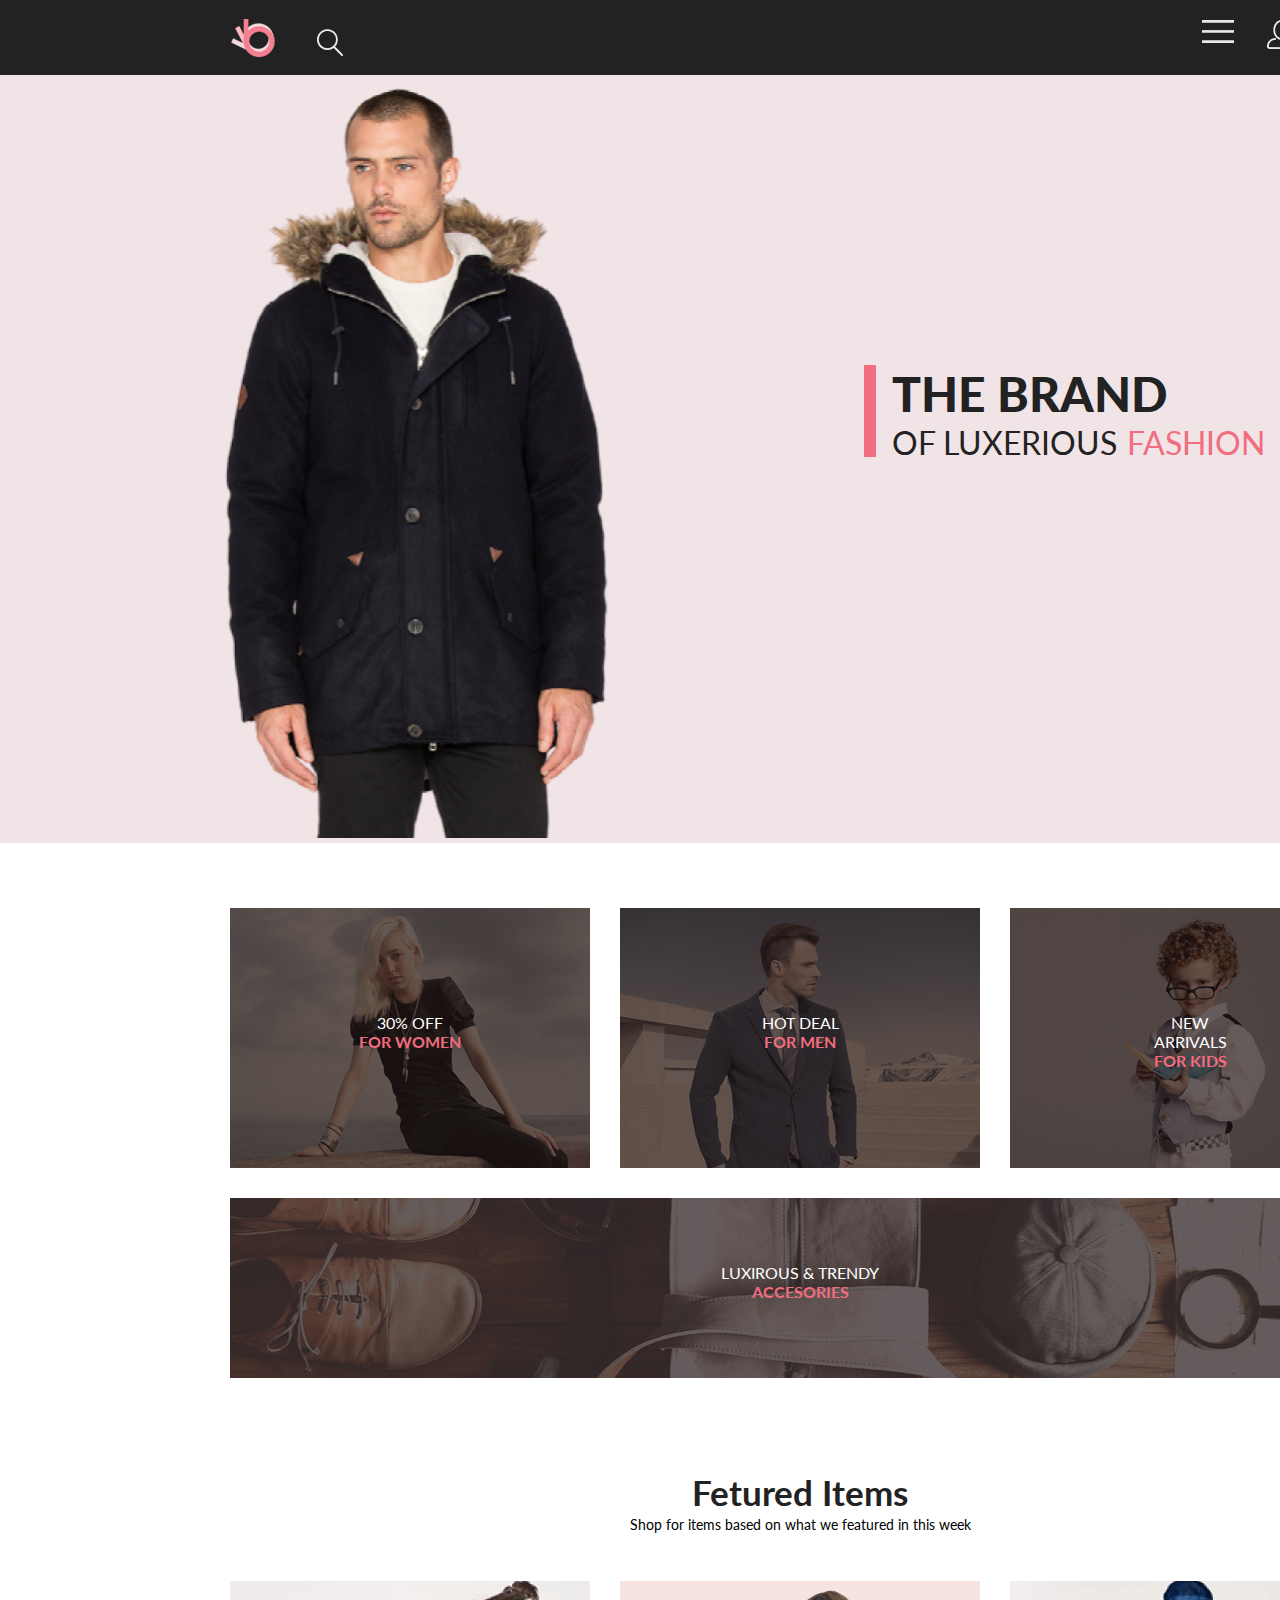
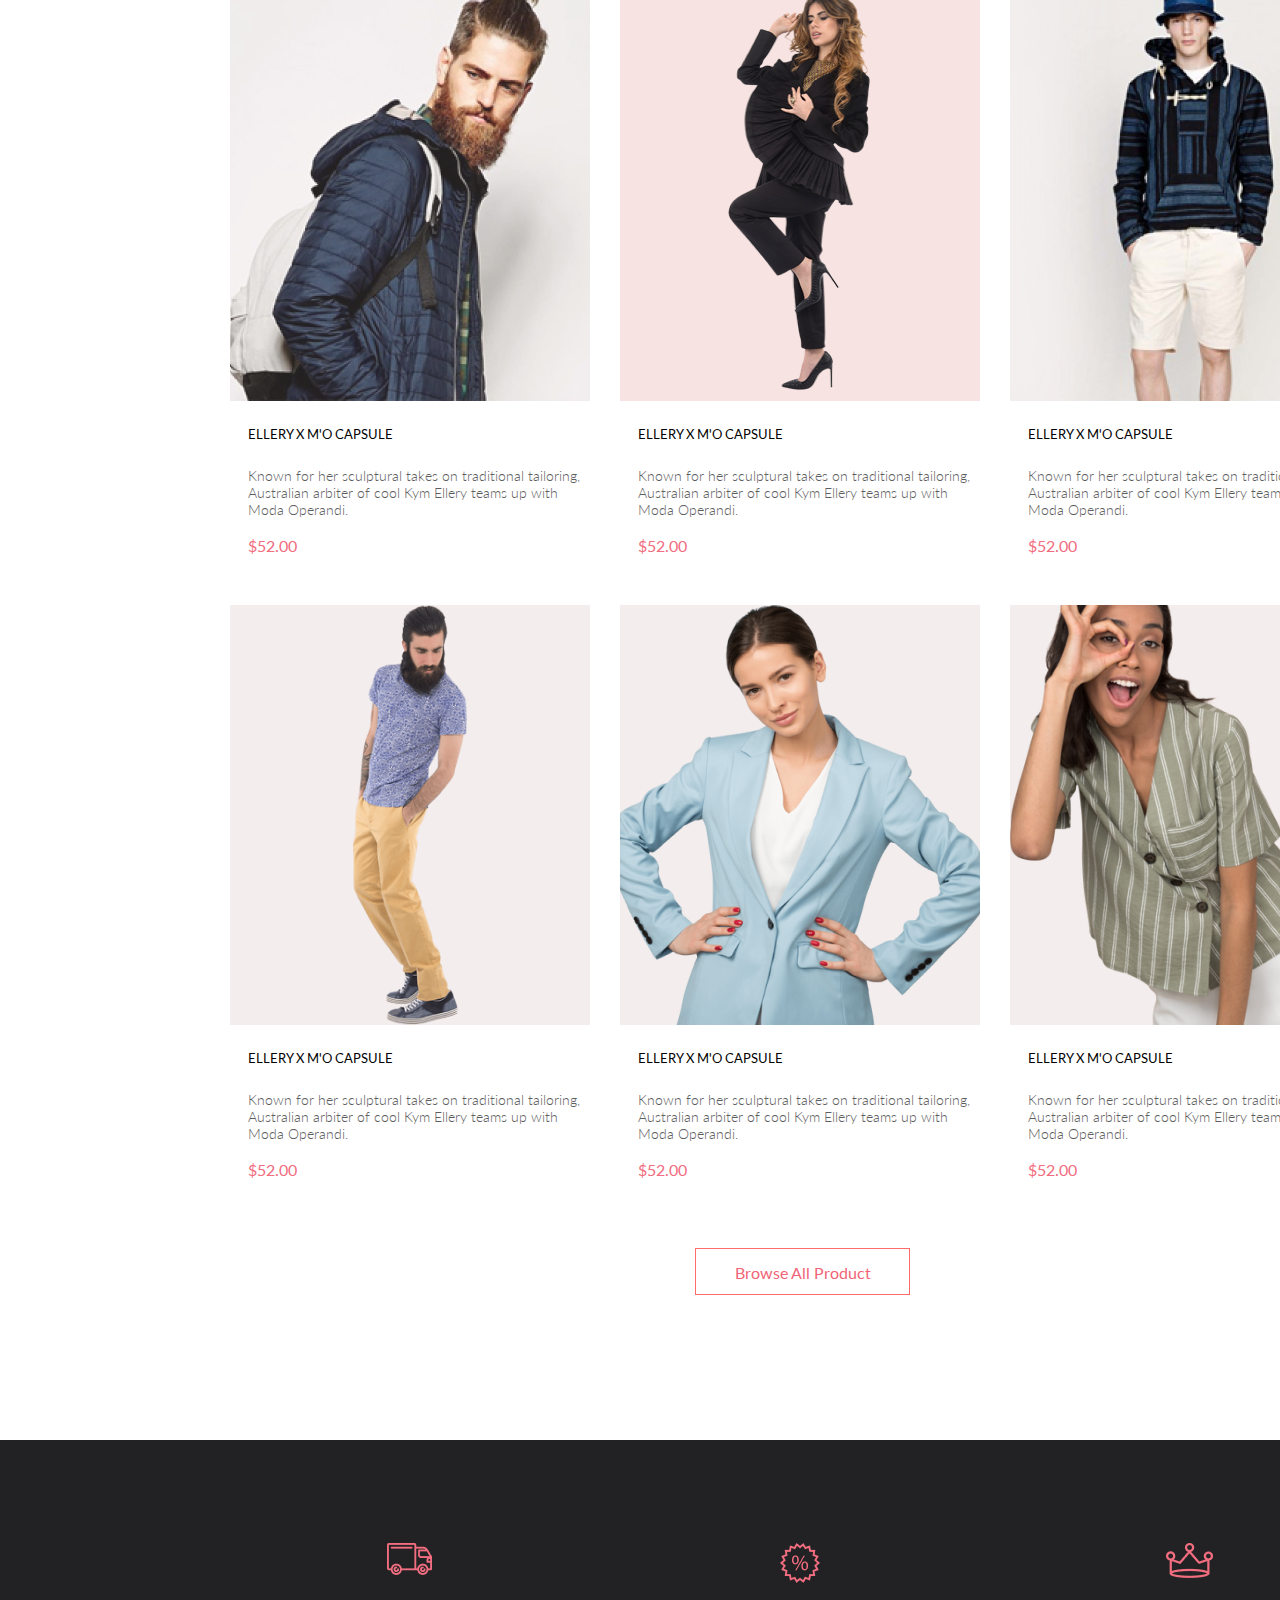
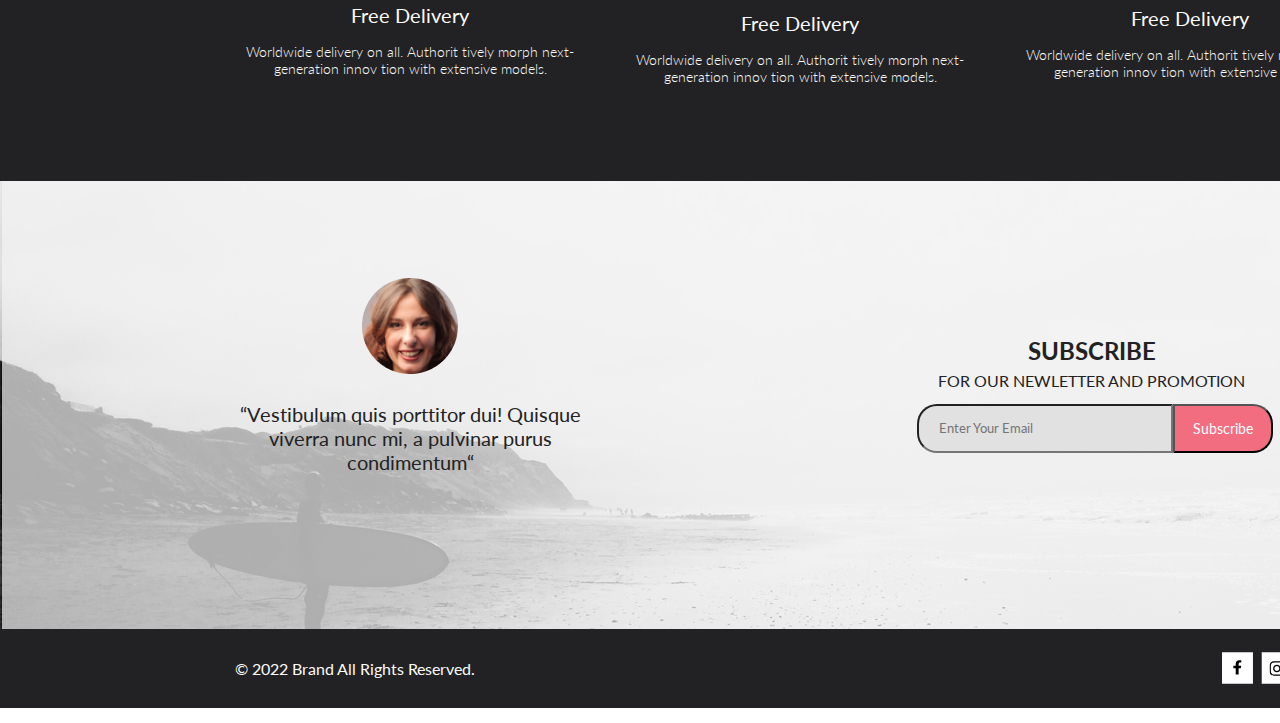
<file: seminar11/index.html>
<!DOCTYPE html>
<html lang="en">
  <head>
    <meta charset="UTF-8" />
    <meta http-equiv="X-UA-Compatible" content="IE=edge" />
    <meta name="viewport" content="width=device-width, initial-scale=1.0" />
    <title>Семинар №10</title>
    <link rel="stylesheet" href="style/style.css" />
    <!--подключение файла стилей -->
    <link
      rel="stylesheet"
      media="screen and (max-width: 1024px) and (min-width: 768px)"
      href="style/style_1024-768.css"
    />
    <!--подключение файла стилей -->
    <link
      rel="stylesheet"
      media="screen and (max-width: 767px) and (min-width: 320px)"
      href="style/style_767-320.css"
    />
    <!--подключение файла стилей -->

    <link rel="preconnect" href="https://fonts.googleapis.com" />
    <!-- подключение шрифтов -->
    <link rel="preconnect" href="https://fonts.gstatic.com" crossorigin />
    <!-- подключение шрифтов -->
    <link
      href="https://fonts.googleapis.com/css2?family=Lato&display=swap"
      rel="stylesheet"
    />
  </head>
  <!-- подключение шрифтов -->

  <body class="center">
    <header class="header">
      <section class="logo">
        <h6 style="display: none">Логотип</h6>
        <div>
          <a href="#"><img src="./img/Логотип.png" alt="Логотип" /></a>
        </div>

        <article class="logo_1">
          <h6 style="display: none">Логотип</h6>
          <a href="#"
            ><img src="./img/Кнопка_поиска.png" alt="Логотип_поиска"
          /></a>
        </article>
      </section>

      <section class="menu">
        <h6 style="display: none">Логотип</h6>
        <div class="menu_open">
          <a href="#"><img src="./img/меню.png" alt="Логотип меню" /></a>
          <div class="menu_open_content">
            <a class="h1_menu_open_content" href="#">MENU</a>
            <a class="h2_menu_open_content" href="#">MAN</a>
            <a class="p1_menu_open_content" href="#">Accessories</a>
            <a class="p1_menu_open_content" href="#">Bags</a>
            <a class="p1_menu_open_content" href="#">Denim</a>
            <a class="p1_menu_open_content" href="#">T-Shirts</a>
            <a class="h2_menu_open_content" href="#">WOMAN</a>
            <a class="p1_menu_open_content" href="#">Accessories</a>
            <a class="p1_menu_open_content" href="#">Jackets &amp; Coats</a>
            <a class="p1_menu_open_content" href="#">Polos</a>
            <a class="p1_menu_open_content" href="#">T-Shirts</a>
            <a class="p1_menu_open_content" href="#">Shirts</a>
            <a class="h2_menu_open_content" href="#">KIDS</a>
            <a class="p1_menu_open_content" href="#">Accessories</a>
            <a class="p1_menu_open_content" href="#">Jackets &amp; Coats</a>
            <a class="p1_menu_open_content" href="#">Polos</a>
            <a class="p1_menu_open_content" href="#">T-Shirts</a>
            <a class="p1_menu_open_content" href="#">Shirts</a>
            <a class="p1_menu_open_content" href="#">Bags</a>
          </div>
        </div>
        <article class="menu_mobile">
          <h6 style="display: none">Логотип</h6>
          <div>
            <a href="#"
              ><img src="./img/Личный_кабинет.png" alt="Логотип_личный_кабинет"
            /></a>
          </div>
          <div>
            <a href="#"
              ><img src="./img/Корзина.png" alt="Логотип_корзина"
            /></a>
            <div class="number_5">5</div>
          </div>
        </article>
      </section>
    </header>

    <section class="home">
      <h6 style="display: none">Логотип</h6>
      <article class="home_img">
        <h6 style="display: none">Логотип</h6>
        <a href="#"
          ><img src="./img/home_img.png" alt="изображение товара"
        /></a>
      </article>
      <article class="home_text">
        <h6 style="display: none">Логотип</h6>
        <div class="home_field"></div>
        <div class="home_p">
          <p class="home_p1">THE BRAND</p>
          <div class="home_pp">
            <p class="home_p2">OF LUXERIOUS</p>
            <p class="home_p3">FASHION</p>
          </div>
        </div>
      </article>
    </section>

    <section class="catalog">
      <h6 style="display: none">Логотип</h6>
      <article class="catalog_women">
        <div class="catalog_p">
          <div class="catalog_p1">
            <p>30% OFF</p>
          </div>
          <div class="catalog_p2">
            <h4>FOR WOMEN</h4>
          </div>
        </div>
      </article>
      <article class="catalog_men">
        <div class="catalog_p">
          <div class="catalog_p1">
            <p>HOT DEAL</p>
          </div>
          <div class="catalog_p2">
            <h4>FOR MEN</h4>
          </div>
        </div>
      </article>
      <article class="catalog_kids">
        <div class="catalog_p">
          <div class="catalog_p1">
            <p>NEW ARRIVALS</p>
          </div>
          <div class="catalog_p2">
            <h4>FOR KIDS</h4>
          </div>
        </div>
      </article>
    </section>

    <section class="catalog_2">
      <div class="catalog_pp1">
        <div class="catalog_p1">
          <p>LUXIROUS &amp; TRENDY</p>
        </div>
        <div class="catalog_p2">
          <h4>ACCESORIES</h4>
        </div>
      </div>
    </section>

    <div class="Fetured_Items">
      <h3>Fetured Items</h3>
    </div>

    <div class="Fetured_Items_p">
      <p>Shop for items based on what we featured in this week</p>
    </div>

    <section class="showcase"></section>

    <footer>
      <h6 style="display: none">Логотип</h6>
      <article>
        <h6 style="display: none">Логотип</h6>
        <button class="button">Browse All Product</button>
      </article>

      <section class="footer_1">
        <h6 style="display: none">Логотип</h6>
        <article>
          <h6 style="display: none">Логотип</h6>
          <div class="img_footer_1">
            <img src="./img/footer_1_1.png" alt="лейбол_доставки" />
          </div>
          <p class="p1_footer_1">Free Delivery</p>
          <p class="p2_footer_1">
            Worldwide delivery on all. Authorit tively morph next-generation
            innov tion with extensive models.
          </p>
        </article>

        <article>
          <h6 style="display: none">Логотип</h6>
          <div class="img_footer_1">
            <img src="./img/footer_1_2.png" alt="лейбол_скидки" />
          </div>
          <p class="p1_footer_1">Free Delivery</p>
          <p class="p2_footer_1">
            Worldwide delivery on all. Authorit tively morph next-generation
            innov tion with extensive models.
          </p>
        </article>

        <article>
          <h6 style="display: none">Логотип</h6>
          <div class="img_footer_1">
            <img src="./img/footer_1_3.png" alt="лейбол_корона" />
          </div>
          <p class="p1_footer_1">Free Delivery</p>
          <p class="p2_footer_1">
            Worldwide delivery on all. Authorit tively morph next-generation
            innov tion with extensive models.
          </p>
        </article>
      </section>

      <section class="footer_2">
        <h6 style="display: none">Логотип</h6>
        <article class="footer_2_1">
          <h6 style="display: none">Логотип</h6>
          <img src="./img/footer_2_2.png" alt="фото" />
          <p class="p1_footer_2_1">
            “Vestibulum quis porttitor dui! Quisque viverra nunc mi, a pulvinar
            purus condimentum“
          </p>
        </article>

        <article class="footer_2_2">
          <h6 style="display: none">Логотип</h6>
          <div class="p_footer_2_2">
            <p class="p1_footer_2_2">SUBSCRIBE</p>
            <p class="p2_footer_2_2">FOR OUR NEWLETTER AND PROMOTION</p>
          </div>
          <div class="b_footer_2_2">
            <input
              class="email_footer_2_2"
              type="email"
              name="#"
              id="#"
              placeholder="Enter Your Email"
            />
            <button class="button_footer_2_2">Subscribe</button>
          </div>
        </article>
      </section>

      <section class="footer_3">
        <h6 style="display: none">Логотип</h6>
        <article class="p_footer_3">
          <h6 style="display: none">Логотип</h6>
          <p>© 2022 Brand All Rights Reserved.</p>
        </article>

        <article class="Leibl_footer_3">
          <h6 style="display: none">Логотип</h6>
          <svg
            width="32"
            height="32"
            viewBox="0 0 32 32"
            fill="none"
            xmlns="http://www.w3.org/2000/svg"
          >
            <path d="M31.4506 0H0V32H31.4506V0Z" fill="white" />
            <path
              d="M19.0883 16.28L19.5068 13.616H16.8901V11.8873C16.8901 11.1585 17.2557 10.4481 18.4276 10.4481H19.6171V8.17997C19.6171 8.17997 18.5376 8 17.5055 8C15.3506 8 13.9421 9.27593 13.9421 11.5857V13.616H11.5468V16.28H13.9421V22.72H16.8901V16.28H19.0883Z"
              fill="black"
            />
          </svg>
          <svg
            width="33"
            height="32"
            viewBox="0 0 33 32"
            fill="none"
            xmlns="http://www.w3.org/2000/svg"
          >
            <path d="M32.1883 0H0.737671V32H32.1883V0Z" fill="white" />
            <g clip-path="url(#clip0_190_1608)">
              <path
                d="M16.1368 12.6816C14.0216 12.6816 12.3155 14.3849 12.3155 16.4967C12.3155 18.6084 14.0216 20.3117 16.1368 20.3117C18.2519 20.3117 19.958 18.6084 19.958 16.4967C19.958 14.3849 18.2519 12.6816 16.1368 12.6816ZM16.1368 18.9769C14.7699 18.9769 13.6525 17.8646 13.6525 16.4967C13.6525 15.1287 14.7666 14.0164 16.1368 14.0164C17.507 14.0164 18.6211 15.1287 18.6211 16.4967C18.6211 17.8646 17.5036 18.9769 16.1368 18.9769ZM21.0056 12.5256C21.0056 13.0203 20.6065 13.4154 20.1143 13.4154C19.6188 13.4154 19.223 13.017 19.223 12.5256C19.223 12.0342 19.6221 11.6357 20.1143 11.6357C20.6065 11.6357 21.0056 12.0342 21.0056 12.5256ZM23.5364 13.4287C23.4799 12.2367 23.2072 11.1808 22.3325 10.3109C21.4612 9.441 20.4036 9.16873 19.2097 9.10897C17.9792 9.03924 14.291 9.03924 13.0605 9.10897C11.8699 9.16541 10.8123 9.43768 9.93768 10.3076C9.06302 11.1775 8.79364 12.2334 8.73378 13.4254C8.66394 14.6539 8.66394 18.3361 8.73378 19.5646C8.79031 20.7566 9.06302 21.8125 9.93768 22.6824C10.8123 23.5523 11.8666 23.8246 13.0605 23.8844C14.291 23.9541 17.9792 23.9541 19.2097 23.8844C20.4036 23.8279 21.4612 23.5556 22.3325 22.6824C23.2039 21.8125 23.4766 20.7566 23.5364 19.5646C23.6063 18.3361 23.6063 14.6572 23.5364 13.4287ZM21.9468 20.8828C21.6874 21.5336 21.1852 22.0349 20.53 22.2972C19.5489 22.6857 17.2209 22.5961 16.1368 22.5961C15.0526 22.5961 12.7213 22.6824 11.7435 22.2972C11.0917 22.0383 10.5895 21.5369 10.3268 20.8828C9.93768 19.9033 10.0275 17.5791 10.0275 16.4967C10.0275 15.4142 9.941 13.0867 10.3268 12.1105C10.5862 11.4597 11.0884 10.9584 11.7435 10.6961C12.7246 10.3076 15.0526 10.3972 16.1368 10.3972C17.2209 10.3972 19.5523 10.3109 20.53 10.6961C21.1818 10.9551 21.684 11.4564 21.9468 12.1105C22.3359 13.09 22.2461 15.4142 22.2461 16.4967C22.2461 17.5791 22.3359 19.9066 21.9468 20.8828Z"
                fill="black"
              />
            </g>
            <defs>
              <clipPath id="clip0_190_1608">
                <rect
                  width="14.8991"
                  height="17"
                  fill="white"
                  transform="translate(8.68396 8)"
                />
              </clipPath>
            </defs>
          </svg>
          <svg
            width="32"
            height="32"
            viewBox="0 0 32 32"
            fill="none"
            xmlns="http://www.w3.org/2000/svg"
          >
            <path d="M31.9259 0H0.475342V32H31.9259V0Z" fill="white" />
            <g clip-path="url(#clip0_190_1616)">
              <path
                d="M16.7402 8.20312C13.5555 8.20312 10.4081 10.3406 10.4081 13.8C10.4081 16 11.6373 17.25 12.3822 17.25C12.6895 17.25 12.8664 16.3875 12.8664 16.1438C12.8664 15.8531 12.1308 15.2344 12.1308 14.025C12.1308 11.5125 14.0304 9.73125 16.4888 9.73125C18.6026 9.73125 20.167 10.9406 20.167 13.1625C20.167 14.8219 19.5058 17.9344 17.3641 17.9344C16.5912 17.9344 15.9301 17.3719 15.9301 16.5656C15.9301 15.3844 16.7495 14.2406 16.7495 13.0219C16.7495 10.9531 13.8349 11.3281 13.8349 13.8281C13.8349 14.3531 13.9001 14.9344 14.1329 15.4125C13.7045 17.2688 12.8292 20.0344 12.8292 21.9469C12.8292 22.5375 12.913 23.1188 12.9689 23.7094C13.0744 23.8281 13.0216 23.8156 13.183 23.7563C14.7474 21.6 14.6916 21.1781 15.3993 18.3562C15.7811 19.0875 16.7681 19.4812 17.5503 19.4812C20.8468 19.4812 22.3274 16.2469 22.3274 13.3313C22.3274 10.2281 19.6641 8.20312 16.7402 8.20312Z"
                fill="black"
              />
            </g>
            <defs>
              <clipPath id="clip0_190_1616">
                <rect
                  width="11.9193"
                  height="16"
                  fill="white"
                  transform="translate(10.4081 8)"
                />
              </clipPath>
            </defs>
          </svg>
          <svg
            width="32"
            height="32"
            viewBox="0 0 32 32"
            fill="none"
            xmlns="http://www.w3.org/2000/svg"
          >
            <path d="M31.6636 0H0.213013V32H31.6636V0Z" fill="white" />
            <g clip-path="url(#clip0_190_1612)">
              <path
                d="M22.4181 12.7411C22.4281 12.8832 22.4281 13.0253 22.4281 13.1675C22.4281 17.5025 19.1509 22.4974 13.161 22.4974C11.3156 22.4974 9.60132 21.9593 8.1593 21.0253C8.42149 21.0558 8.67357 21.0659 8.94585 21.0659C10.4685 21.0659 11.8702 20.5482 12.9895 19.6649C11.5576 19.6345 10.3576 18.6903 9.94415 17.3908C10.1458 17.4213 10.3475 17.4416 10.5593 17.4416C10.8517 17.4416 11.1442 17.4009 11.4164 17.3299C9.92401 17.0253 8.80465 15.7055 8.80465 14.1116V14.071C9.23825 14.3147 9.74249 14.467 10.2769 14.4873C9.39959 13.8984 8.82483 12.8933 8.82483 11.7563C8.82483 11.1472 8.98614 10.5888 9.26851 10.1015C10.8719 12.0913 13.282 13.3908 15.9844 13.5329C15.934 13.2893 15.9038 13.0355 15.9038 12.7817C15.9038 10.9746 17.3559 9.5025 19.1609 9.5025C20.0987 9.5025 20.9457 9.89844 21.5407 10.538C22.2768 10.3959 22.9827 10.1218 23.6079 9.74616C23.3659 10.5076 22.8516 11.1472 22.176 11.5533C22.8315 11.4822 23.4668 11.2994 24.0516 11.0457C23.608 11.6954 23.0533 12.274 22.4181 12.7411Z"
                fill="black"
              />
            </g>
            <defs>
              <clipPath id="clip0_190_1612">
                <rect
                  width="15.8924"
                  height="16"
                  fill="white"
                  transform="translate(8.1593 8)"
                />
              </clipPath>
            </defs>
          </svg>
        </article>
      </section>
    </footer>

    <script src="./js/data.js"></script>
    <script src="./js/json.js"></script>
  </body>
</html>
</file>
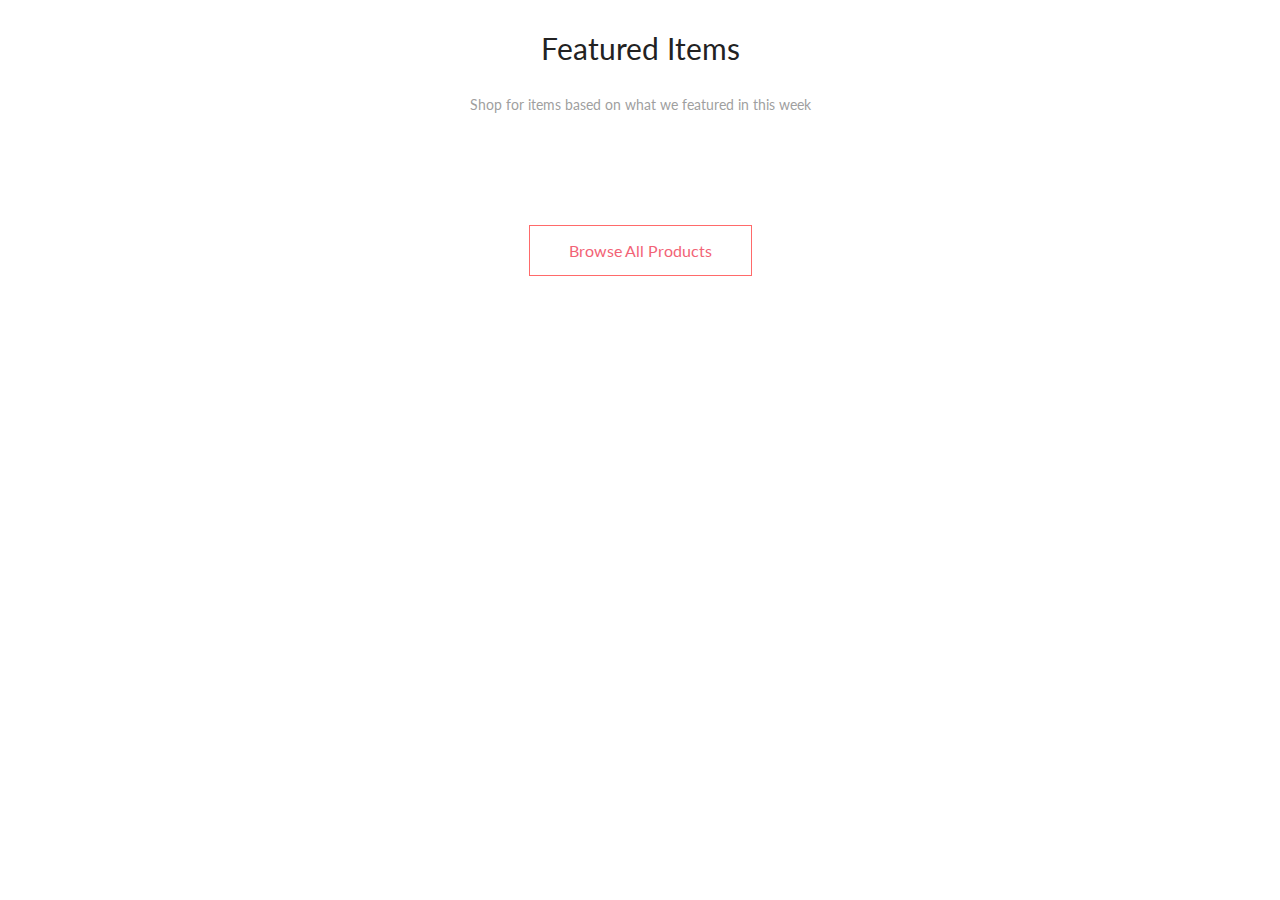
<file: seminar12/index.html>
<!DOCTYPE html>
<html lang="en">
  <head>
    <meta charset="UTF-8" />
    <meta name="viewport" content="width=device-width, initial-scale=1.0" />
    <meta http-equiv="X-UA-Compatible" content="IE=edge" />
    <title>Document</title>
    <link
      rel="stylesheet"
      href="https://cdnjs.cloudflare.com/ajax/libs/font-awesome/4.7.0/css/font-awesome.min.css"
    />
    <link rel="preconnect" href="https://fonts.googleapis.com" />
    <link rel="preconnect" href="https://fonts.gstatic.com" crossorigin />
    <link
      href="https://fonts.googleapis.com/css2?family=Lato:wght@300;400;700;900&display=swap"
      rel="stylesheet"
    />
    <link rel="stylesheet" href="style/style.css" />
  </head>

  <body>
    <div class="featured-items">
      <div class="featured-items__heading">
        <h3 class="featured-items__h3">Featured Items</h3>
        <span class="featured-items__text"
          >Shop for items based on what we featured in this week</span
        >
      </div>
      <div class="card-box-container"></div>
      <a class="browseAllProduct" href="#"><span>Browse All Products</span></a>

      <div class="cart-items">
        <h3 class="cart-items-title">Cart Items</h3>
        <div class="item-container"></div>
      </div>
    </div>

    <script src="script.js"></script>
  </body>
</html>
</file>
<file: seminar11/style/style.css>
* {
  padding: 0;
  margin: 0;
  box-sizing: border-box; /* Это нужно для обнуления базовых стилей */
  text-decoration: none;
  font-family: "Lato";
  font-style: normal;
}

body {
  scroll-behavior: smooth;
  text-rendering: optimizeSpeed;
  background: #ffffff;
}

img {
  display: block;
  max-width: 100%;
}

.center {
  width: 1600px;
  margin: 0 auto;

  /* padding-left: calc(50% - 150px);
    padding-right: calc(50% - 150px); центрирование контента 660 px это размер контента делим пополам */
}

.header {
  max-width: 100%;
  height: 75px;
  background: #222222;
  display: flex;
  align-content: center;
}

.logo {
  padding: 18.5px 859px 18.5px 231px;
  gap: 41px;
  display: flex;
  align-content: center;
}

.logo_1 {
  padding-top: 10px;
}

.menu {
  margin: 20px 231px 18.5px 0px;
  display: flex;
  align-content: center;
  gap: 33px;
  position: relative;
}

.menu_open {
  position: relative;
  display: inline-block;
}

.menu_open:hover .menu_open_content {
  display: block;
  display: grid;
}

.menu_open_content {
  width: 232px;
  height: 634px;
  display: none;
  position: absolute;
  background: #ffffff;
  z-index: 1;
  padding: 32px 74px 32px 32px;
}

.h1_menu_open_content {
  font-family: "Lato";
  font-style: normal;
  font-weight: 700;
  font-size: 14px;
  line-height: 17px;
  color: #000000;
}

.h2_menu_open_content {
  font-family: "Lato";
  font-style: normal;
  font-weight: 400;
  font-size: 14px;
  line-height: 17px;
  color: #f16d7f;
  margin: 24px 0px 0px 0px;
}

.p1_menu_open_content {
  font-family: "Lato";
  font-style: normal;
  font-weight: 400;
  font-size: 14px;
  line-height: 17px;
  color: #6f6e6e;
  margin: 12px 0px 0px 21px;
}

.menu_mobile {
  display: flex;
  align-content: center;
  justify-content: center;
  gap: 25px;
  position: relative;
}

.number_5 {
  position: absolute;
  right: 0;
  top: 0;
  padding: 7px;
  width: 7px;
  height: 14px;
  background: #f16d7f;
  border-radius: 50%;
  font-family: "Lato";
  font-style: normal;
  font-weight: 400;
  font-size: 12px;
  line-height: 14px;
  padding-top: 0px;
  color: #ffffff;
  display: flex;
  align-content: center;
  justify-content: center;
}

.home {
  background: #f1e4e6;
  display: flex;
  align-content: center;
}

.home_img {
  width: 800px;
  height: 764px;
}

.home_text {
  padding: 290px 331px 381px 63.5px;
  display: flex;
  align-content: center;
  gap: 16px;
}

.home_field {
  width: 12px;
  height: 92px;
  background: #f16d7f;
}

.home_p1 {
  font-family: Lato;
  font-size: 48px;
  font-weight: 900;
  line-height: 58px;
  letter-spacing: 0em;
  text-align: left;
  color: #222222;
}

.home_pp {
  display: flex;
  align-content: center;
  gap: 10px;
}

.home_p2 {
  font-family: Lato;
  font-size: 32px;
  text-align: left;
  color: #222222;
}

.home_p3 {
  font-family: Lato;
  font-size: 32px;
  color: #f16d7f;
}

.catalog {
  display: grid;
  grid-template-columns: 1fr 1fr 1fr;
  grid-template-rows: 1fr;
  gap: 30px;
  margin: 65px 230px 0px 230px;
  cursor: pointer;
}

.catalog_women {
  width: 360px;
  height: 260px;
  background: #000 url(/seminar11/img/sale_1.png);
}

.catalog_men {
  width: 360px;
  height: 260px;
  background: #000 url(/seminar11/img/sale_2.jpg);
}

.catalog_kids {
  width: 360px;
  height: 260px;
  background: #000 url(/seminar11/img/sale_3.jpg);
}

.catalog_p {
  margin: 105px 125px;
  font-family: "Lato";
  font-style: normal;
  font-weight: 400;
  font-size: 16px;
  line-height: 19px;
  text-align: center;
}

.catalog_p1 {
  color: #ffffff;
}

.catalog_p2 {
  color: #f16d7f;
}

.catalog_2 {
  margin: 30px 230px 0px 230px;
  width: 1140px;
  height: 180px;
  background: #000 url(/seminar11/img/sale_4.jpg);
  cursor: pointer;
}

.catalog_pp1 {
  padding: 65px;
  text-align: center;
}

.Fetured_Items {
  display: flex;
  justify-content: center;
  font-family: "Lato";
  font-style: normal;
  font-weight: 400;
  font-size: 30px;
  line-height: 36px;
  color: #222222;
  margin-top: 96px;
}

.Fetured_Items_p {
  font-family: "Lato";
  font-style: normal;
  font-weight: 400;
  font-size: 14px;
  line-height: 17px;
  display: flex;
  justify-content: center;
  margin-top: 6px;
}

.showcase {
  display: grid;
  grid-template-columns: 1fr 1fr 1fr;
  grid-template-rows: 1fr 1fr;
  gap: 30px;
  margin: 48px 230px 0px 230px;
}

.showcase_kard {
  background: #f8f8f8;
  /* text-align: center; */
}

.colp-item {
  width: 360px;
  height: 420px;
  display: inline-block;
  vertical-align: top;
}
.colp-pict {
  width: 360px;
  height: 420px;
  display: block;
  position: relative;
}
.colp-pict > img {
  position: absolute;
  top: 0;
  left: 0;
  width: 100%;
  height: 100%;
}
.colp-pict:before,
.colp-pict:hover:after {
  content: "";
  position: absolute;
  top: 0;
  left: 0;
  z-index: 1;
  opacity: 0;
  visibility: hidden;
  -webkit-transition: 0.4s;
  transition: 0.4s;
}
.colp-pict:before {
  background: rgba(58, 56, 56, 0.86);
  width: 100%;
  height: 100%;
}
.colp-pict:hover:after {
  content: url(/seminar11/img/Add\ to\ cart.png);
  position: absolute;
  top: 45%;
  left: 33%;
  cursor: pointer;
}
.colp-pict:hover:before,
.colp-pict:hover:after {
  opacity: 1;
  visibility: visible;
}

.showcase_p1 {
  width: 342px;
  font-family: "Lato";
  font-style: normal;
  font-weight: 400;
  font-size: 13px;
  line-height: 16px;
  color: #000000;
  margin: 25px 0px 0px 18px;
}

.showcase_p2 {
  width: 342px;
  font-family: "Lato";
  font-style: normal;
  font-weight: 300;
  font-size: 14px;
  line-height: 17px;
  margin: 25px 0px 0px 18px;
  color: #5d5d5d;
}

.showcase_price {
  font-family: "Lato";
  font-style: normal;
  font-weight: 400;
  font-size: 16px;
  line-height: 19px;
  color: #f16d7f;
  margin-top: 18px;
  margin-bottom: 20px;
  margin-left: 18px;
}

.button {
  width: 215px;
  height: 47px;
  margin: 49px 695px;
  padding: 14px 36px;
  font-family: "Lato";
  font-style: normal;
  font-weight: 400;
  font-size: 16px;
  line-height: 19px;
  color: #f26376;
  border: 1px solid #ff6a6a;
  cursor: pointer;
  background: none;
}

.button:hover {
  color: #ffffff;
  background: #f16d7f;
}

.footer_1 {
  display: grid;
  grid-template-columns: 1fr 1fr 1fr;
  grid-template-rows: 1fr;
  gap: 30px;
  background: #222224;
  margin-top: 95.5px;
  padding: 103px 230px;
  width: 1600px;
  height: 341px;
}

.img_footer_1 {
  display: grid;
  justify-items: center;
  cursor: pointer;
}

.p1_footer_1 {
  margin-top: 28px;
  display: grid;
  justify-items: center;
  font-family: "Lato";
  font-style: normal;
  font-weight: 400;
  font-size: 19.96px;
  line-height: 24px;
  color: #fbfbfb;
  cursor: pointer;
}

.p2_footer_1 {
  margin-top: 16px;
  display: grid;
  justify-items: center;
  font-family: "Lato";
  font-style: normal;
  font-weight: 300;
  font-size: 13.972px;
  line-height: 17px;
  text-align: center;
  color: #fbfbfb;
}

.footer_2 {
  display: flex;
  background-image: url("/seminar11/img/footer_2_1.jpg");
  background-repeat: no-repeat;
  background-position: 0px 0px;
  background-size: auto 448px;
  padding: 97px 230px 126px 230px;
}

.footer_2_1 {
  width: 360px;
  height: 225px;
  display: grid;
  justify-items: center;
}

.p1_footer_2_1 {
  font-family: "Lato";
  font-style: normal;
  font-weight: 400;
  font-size: 20px;
  line-height: 24px;
  text-align: center;
  color: #222224;
}

.footer_2_2 {
  width: 557px;
  height: 142px;
  margin: 53px 0px 30px 223px;
}

.p_footer_2_2 {
  width: 557px;
  height: 61px;
}

.p1_footer_2_2 {
  font-family: "Lato";
  font-style: normal;
  font-weight: 700;
  font-size: 24px;
  line-height: 167.2%;
  text-align: center;
  color: #222224;
}

.p2_footer_2_2 {
  font-family: "Lato";
  font-style: normal;
  text-align: center;
  color: #222224;
}

.b_footer_2_2 {
  display: flex;
}

.email_footer_2_2 {
  width: 256px;
  height: 49px;
  margin: 12px 0px 0px 104px;
  border-radius: 20px 0px 0px 20px;
  background: #e1e1e1;
  padding-left: 20px;
}

.button_footer_2_2 {
  width: 100px;
  height: 49px;
  margin: 12px 97px 0px 0px;
  background: #f16d7f;
  border-radius: 0px 20px 20px 0px;
  font-family: "Lato";
  font-style: normal;
  font-weight: 400;
  font-size: 14px;
  line-height: 17px;
  color: #ffffff;
  cursor: pointer;
}

.footer_3 {
  display: flex;
  width: 1600px;
  height: 79px;
  background: #222224;
  margin-bottom: 15px;
}
.p_footer_3 {
  width: 332px;
  height: 19px;
  margin: 30px 0px 30px 235px;
  font-family: "Lato";
  font-style: normal;
  font-weight: 400;
  font-size: 16px;
  line-height: 19px;
  color: #fbfbfb;
}

.Leibl_footer_3 {
  display: grid;
  grid-template-columns: 1fr;
  grid-template-rows: 1fr 1fr 1fr 1fr;
  gap: 7px;
  width: 148px;
  height: 32px;
  margin: 23px 230px 23px 655px;
  display: flex;
  cursor: pointer;
}

.Leibl_footer_3 :hover {
  fill: #f16d7f;
}
</file>
<file: seminar11/style/style_1024-768.css>
.center {
  width: 768px;
}

.header {
  max-width: 100%;
  height: 75px;
  background: #222222;
  display: flex;
  align-content: center;
}

.logo {
  padding: 18.5px 424px 18.5px 32px;
}

.menu {
  margin: 20px 32px 18.5px 0px;
  gap: 25px;
  position: relative;
}

.home_img {
  width: 386px;
  height: 368px;
}

.home_text {
  padding: 138px 34px 138px 39px;
}

.home_p1 {
  font-size: 40px;
  font-weight: 900;
  line-height: 52px;
}

.home_p2 {
  font-size: 20px;
}

.home_p3 {
  font-size: 20px;
}

.catalog {
  gap: 20px;
  margin: 65px 16px 0px 16px;
}

.catalog_women {
  width: 231px;
  height: 167px;
}

.catalog_men {
  width: 231px;
  height: 167px;
}

.catalog_kids {
  width: 231px;
  height: 167px;
}

.catalog_p {
  margin: 58px 38px;
}

.catalog_2 {
  width: 735px;
  height: 116px;
  margin: 20px 16px 110px 16px;
}

.catalog_pp1 {
  padding: 33px;
}

.showcase {
  display: grid;
  grid-template-columns: 1fr 1fr;
  grid-template-rows: 1fr 1fr 1fr;
  gap: 16px;
  margin: 73px 16px 0px 16px;
}

.button {
  width: 211px;
  height: 47px;
  margin: 33px 278px;
  padding: 14px 36px;
}

.footer_1 {
  display: grid;
  grid-template-columns: 1fr;
  grid-template-rows: 1fr 1fr 1fr;
  width: 768px;
  height: 710px;
}

.footer_2 {
  display: grid;
  background-image: url("/seminar11/img/footer_2_1.jpg");
  padding: 64px 105px 219px 105px;
  width: 768px;
  height: 710px;
  justify-items: center;
}

.footer_2_2 {
  width: 557px;
  height: 142px;
  margin: 0px 0px 0px 0px;
}

.footer_3 {
  width: 768px;
  height: 79px;
}

.p_footer_3 {
  width: 251px;
  height: 19px;
  margin: 30px 0px 30px 32px;
}

.Leibl_footer_3 {
  width: 148px;
  height: 32px;
  margin: 23px 32px 23px 305px;
  display: flex;
}
</file>
<file: seminar11/style/style_767-320.css>
.center {
  width: 375px;
}

.header {
  max-width: 100%;
  height: 74px;
  background: #222222;
  display: flex;
  align-content: center;
}

.logo {
  padding: 18px 200px 18px 16px;
}

.menu_mobile {
  display: none;
}

.menu {
  margin: 25px 15px 25px 0px;
}

.home_img {
  display: none;
}

.home_text {
  padding: 148px 54px;
}

.home_p1 {
  font-size: 40px;
  font-weight: 900;
  line-height: 52px;
}

.home_p2 {
  font-size: 20px;
}

.home_p3 {
  font-size: 20px;
}

.catalog {
  grid-template-columns: 1fr;
  grid-template-rows: 1fr 1fr 1fr;
  gap: 32px;
  margin: 64px 15px 0px 15px;
}

.catalog_women {
  width: 343px;
  height: 247px;
}

.catalog_men {
  width: 343px;
  height: 247px;
}

.catalog_kids {
  width: 343px;
  height: 247px;
}

.catalog_p {
  margin: 98px 38px;
}

.catalog_2 {
  width: 343px;
  height: 111px;
  margin: 20px 16px 0px 16px;
}

.catalog_pp1 {
  padding: 35px;
}

.Fetured_Items {
  font-size: 25px;
  margin-top: 64px;
}

.Fetured_Items_p {
  margin-top: 6px;
}

.showcase_kard {
  width: 343px;
}

.shop {
  width: 343px;
}

.showcase {
  display: grid;
  grid-template-columns: 1fr;
  grid-template-rows: 1fr 1fr 1fr 1fr 1fr 1fr;
  gap: 16px;
  margin: 73px 15px 0px 15px;
}

.showcase_p1 {
  width: 300px;
}

.showcase_p2 {
  width: 320px;
}

.button {
  width: 212px;
  height: 48px;
  margin: 40.61px 81.5px 85px 81.5px;
  padding: 14px 36px;
}

.footer_1 {
  display: grid;
  grid-template-columns: 1fr;
  grid-template-rows: 1fr 1fr 1fr;
  padding: 48px 13px 81px 13px;
  width: 375px;
  height: 610px;
}

.footer_2 {
  display: grid;
  background-image: url("/seminar11/img/footer_2_1.jpg");
  padding: 64px 10px 110px 10px;
  width: 375px;
  height: 610px;
  justify-items: center;
  background-size: auto 448px;
}

.footer_2_1 {
  width: 343px;
  height: 225px;
  display: grid;
  justify-items: center;
}

.footer_2_2 {
  width: 375px;
  height: 142px;
  margin: 0px 0px 0px 0px;
}

.p_footer_2_2 {
  width: 375px;
  height: 61px;
}

.email_footer_2_2 {
  width: 456px;
  margin: 12px 0px 0px 35px;
}

.button_footer_2_2 {
  margin: 12px 57px 0px 0px;
  width: 150px;
}

.footer_3 {
  display: grid;
  justify-content: center;
  justify-items: center;
  width: 375px;
  height: 143px;
}

.p_footer_3 {
  grid-row: 2 / 2;
  width: 251px;
  height: 19px;
  margin: 0px 0px 10px 0px;
}

.Leibl_footer_3 {
  width: 148px;
  height: 32px;
  margin: 43px;
}
</file>
<file: seminar12/style/style.css>
body {
  margin: 0;
  padding: 0;
  font-family: Lato;
}

.featured-items {
  box-sizing: border-box;
  margin: 0 auto;
  max-width: 1600px;
  display: flex;
  flex-direction: column;
  align-items: center;
}

.featured-items__heading {
  display: flex;
  flex-direction: column;
  text-align: center;
  padding-bottom: 48px;
}

.featured-items__h3 {
  color: #222;
  font-size: 30px;
  font-weight: 400;
}

.featured-items__text {
  color: #9f9f9f;
  font-size: 14px;
  font-weight: 400;
}

.card-box-container {
  display: flex;
  flex-direction: row;
  flex-wrap: wrap;
  gap: 30px;
  justify-content: center;
  max-width: 1440px;
  margin: 0 auto;
  margin-bottom: 64px;
}

.browseAllProduct {
  text-decoration: none;
  border: 1px solid #ff6a6a;
  padding: 15px 39px;
  color: #f26376;
  font-size: 16px;
  font-weight: 400;
  margin-bottom: 95px;
}

.card-box {
  position: relative;
  overflow: hidden;
  display: flex;
  flex-direction: column;
  max-width: 360px;
  background-color: #f8f8f8;
  text-decoration: none;
}

.card-img-container {
  position: relative;
  overflow: hidden;
}

.card-img {
  width: 100%;
  height: auto;
  transition: transform 1s;
}

.card-box:hover .card-img {
  filter: brightness(0.4);
  transition: 1.5s;
}

.add-to-cart-button {
  position: absolute;
  top: 50%; 
  left: 50%;
  transform: translate(-50%, -50%);
  background-color: #f16d7f;
  color: white;
  padding: 10px 20px;
  font-size: 16px;
  border: none;
  border-radius: 4px;
  z-index: 2;
  opacity: 0;
  transition: opacity 1s, transform 1.5s;
}

.card-box:hover .add-to-cart-button {
  opacity: 1.2; 
}

.card-text {
  display: flex;
  flex-direction: column;
  padding-left: 16px;
}

.card-title {
  padding-top: 24px;
  padding-bottom: 12px;
  color: #000000;
  font-size: 13px;
  font-weight: 400;
}

.card-description {
  padding-bottom: 18px;
  color: #5d5d5d;
  font-size: 14px;
  font-weight: 300;
  width: 314.743px;
}

.card-price {
  color: #f16d7f;
  padding-bottom: 20px;
  font-size: 16px;
  font-weight: 400;
}

.cart-items {
  display: none;
  flex-direction: column;
  align-items: center;
  margin-bottom: 64px;
}

.cart-items-title {
  margin-bottom: 64px;
  color: #222;
  font-size: 30px;
  font-weight: 400;
}

.item-container {
  display: flex;
  flex-direction: column;
  gap: 54px;
}

.item-box {
  width: 652px;
  display: flex;
  position: relative;
  filter: drop-shadow(17px 19px 24px rgba(0, 0, 0, 0.12));
  box-shadow: rgba(0, 0, 0, 0.35) 0px 5px 15px;
}

.item-btn {
  border: none;
  background-color: transparent;
  position: absolute;
  top: 28px;
  right: 20px;
  font-size: 18px;
  color: #575757;
}

.item-description {
  padding-left: 30px;
}

.item-title {
  color: #222;
  font-size: 24px;
  font-weight: 400;
}

.item-price {
  font-size: 22px;
  font-weight: 400;
}

.item-price-text {
  color: #575757;
}

.item-price-value {
  color: #ef5b70;
}

.item-color {
  font-size: 22px;
  font-weight: 400;
}

.item-color-text {
  color: #575757;
}

.item-color-value {
  color: #6f6e6e;
}

.item-size {
  font-size: 22px;
  font-weight: 400;
}

.item-size-text {
  color: #575757;
}

.item-size-value {
  color: #6f6e6e;
}

.item-quantity {
  font-size: 22px;
  font-weight: 400;
}

.item-quantity-text {
  color: #575757;
  padding-right: 24px;
}

.item-input {
  font-weight: 400;
  font-size: 18px;
  color: #656565;
  width: 36px;
  border: 1px solid #eaeaea;
}
</file>
